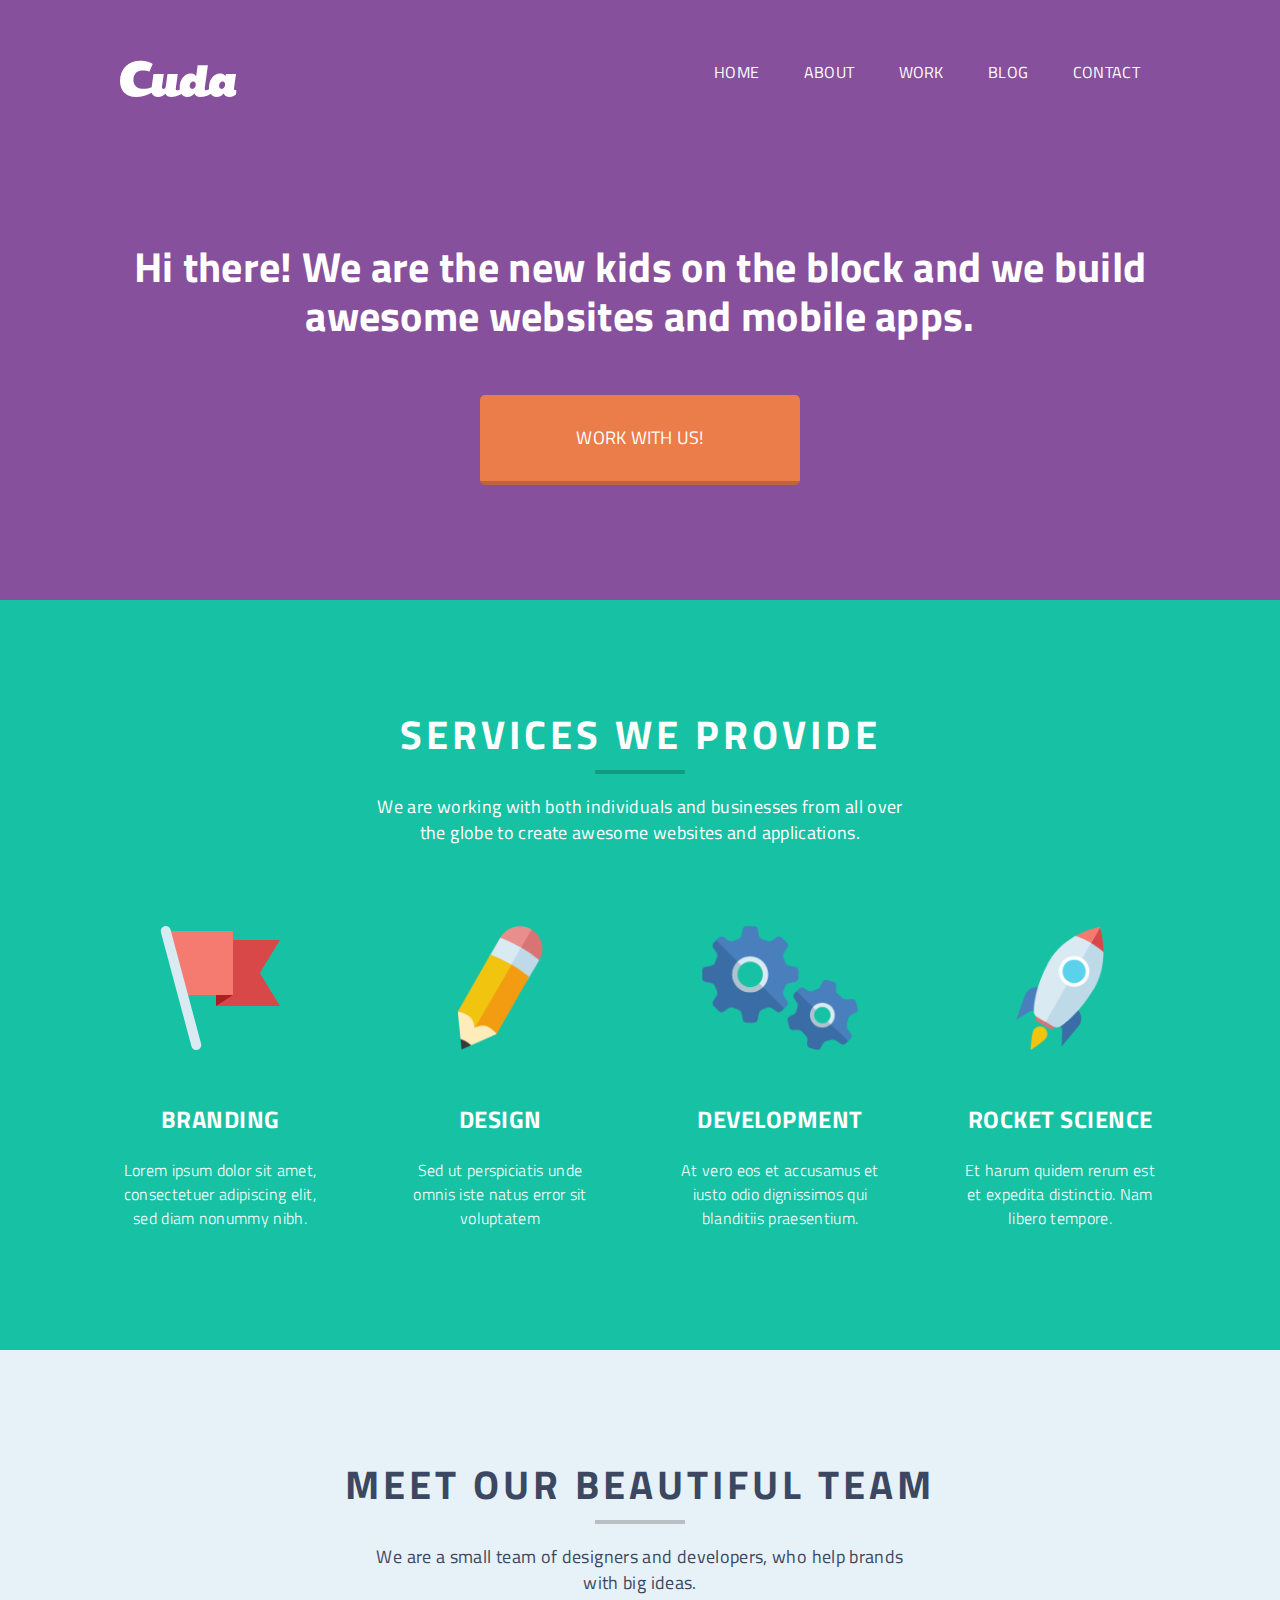
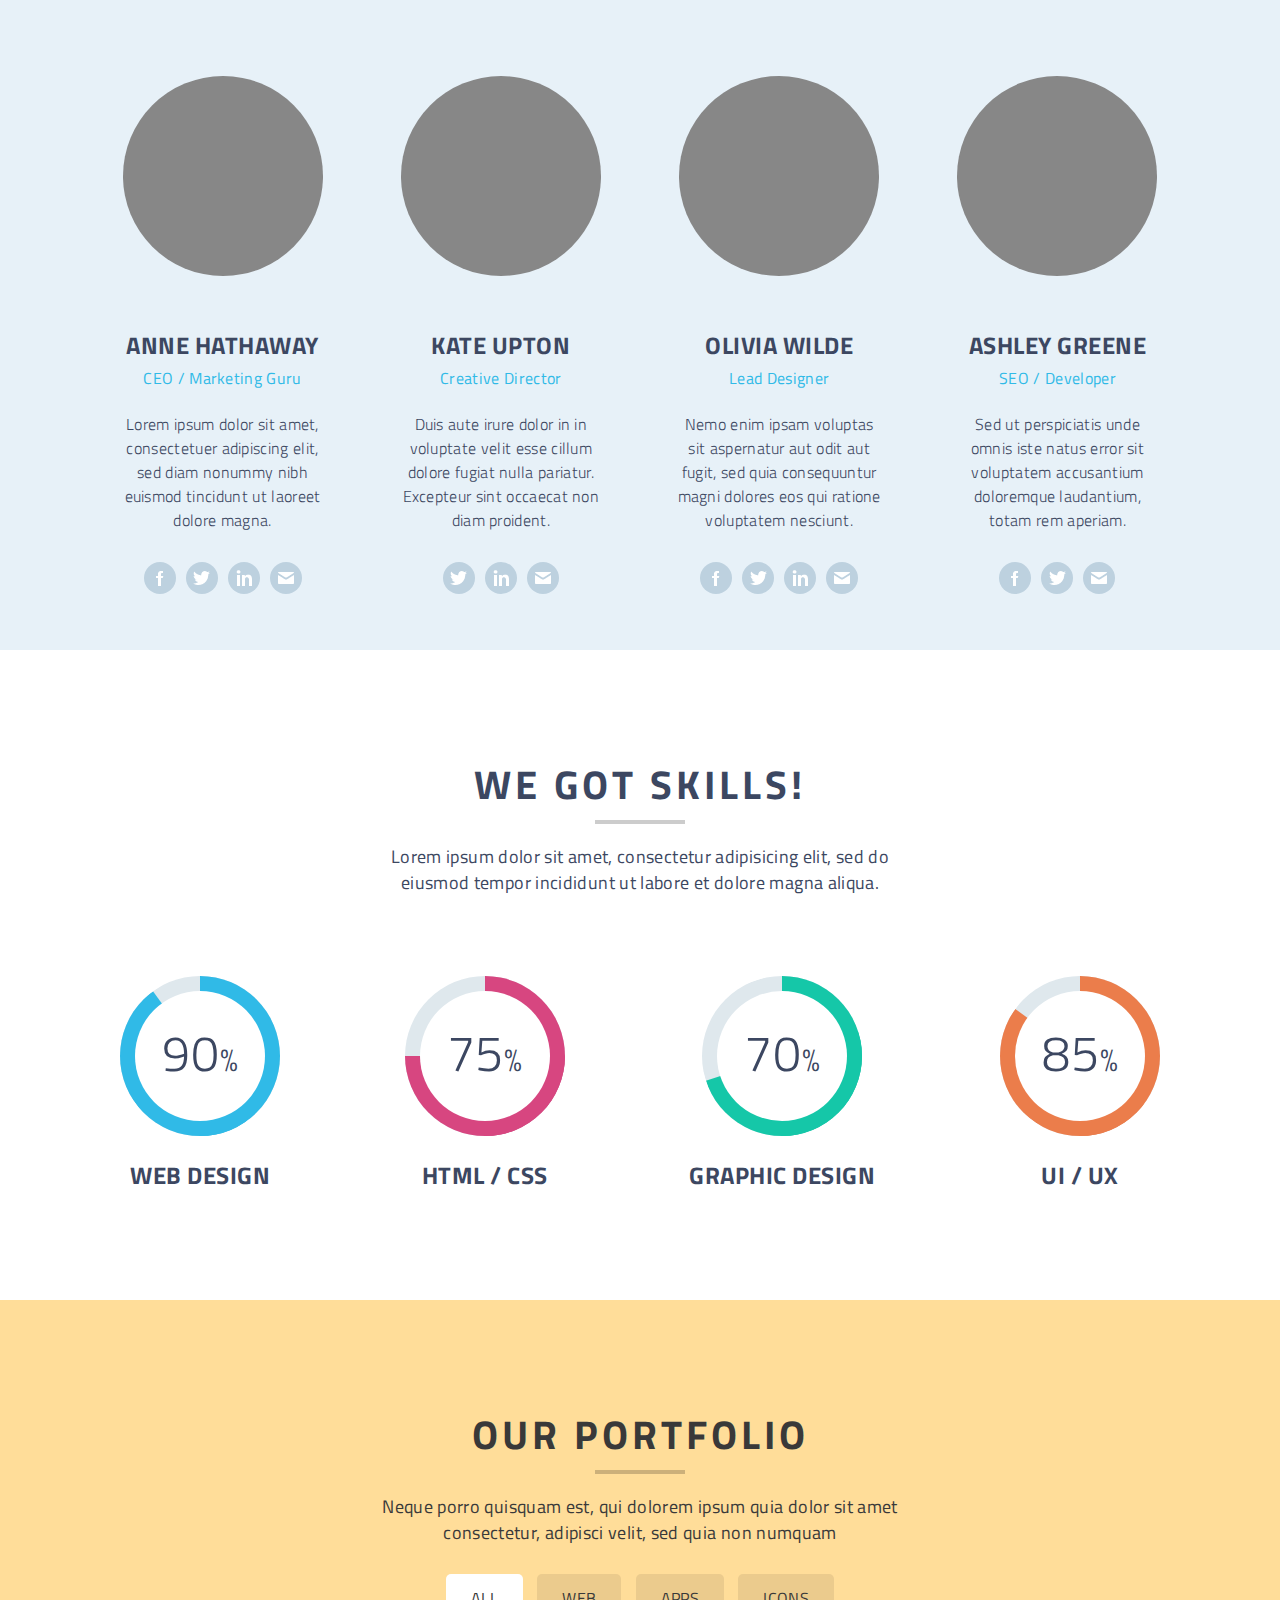
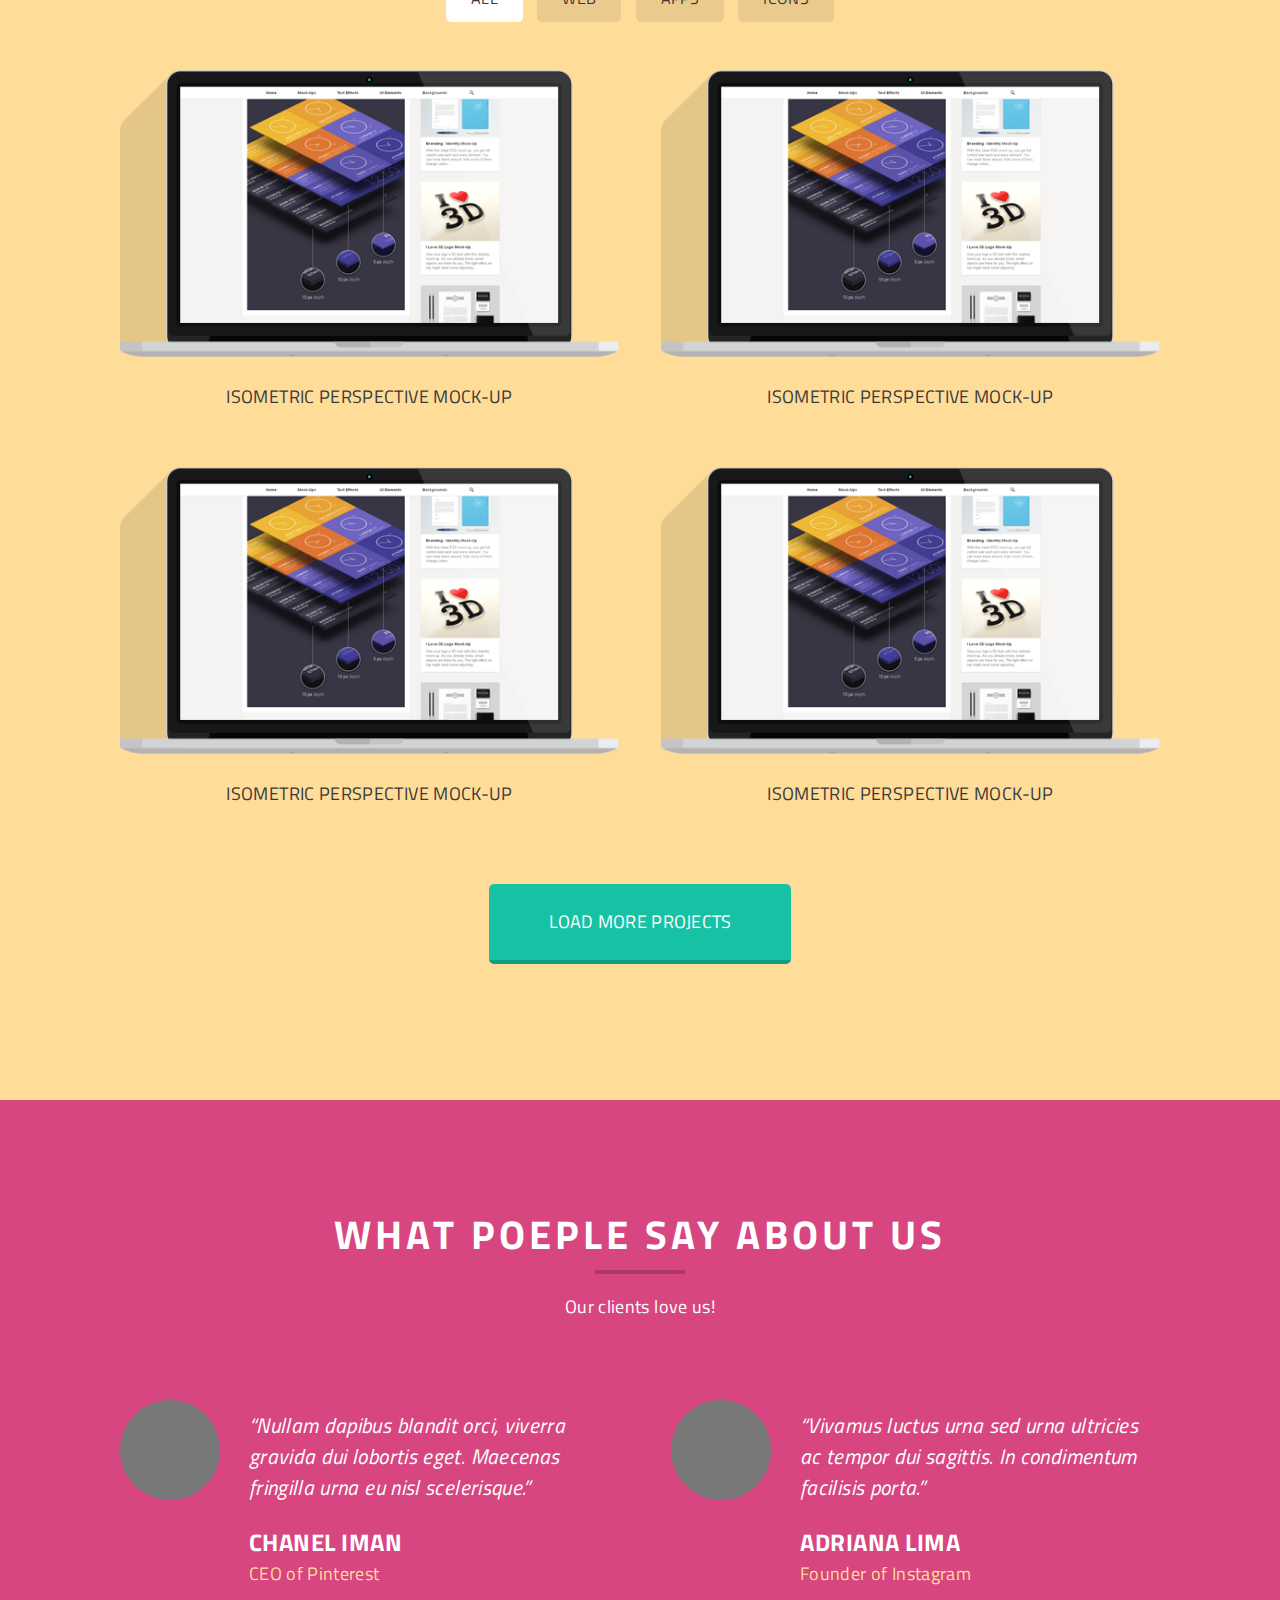
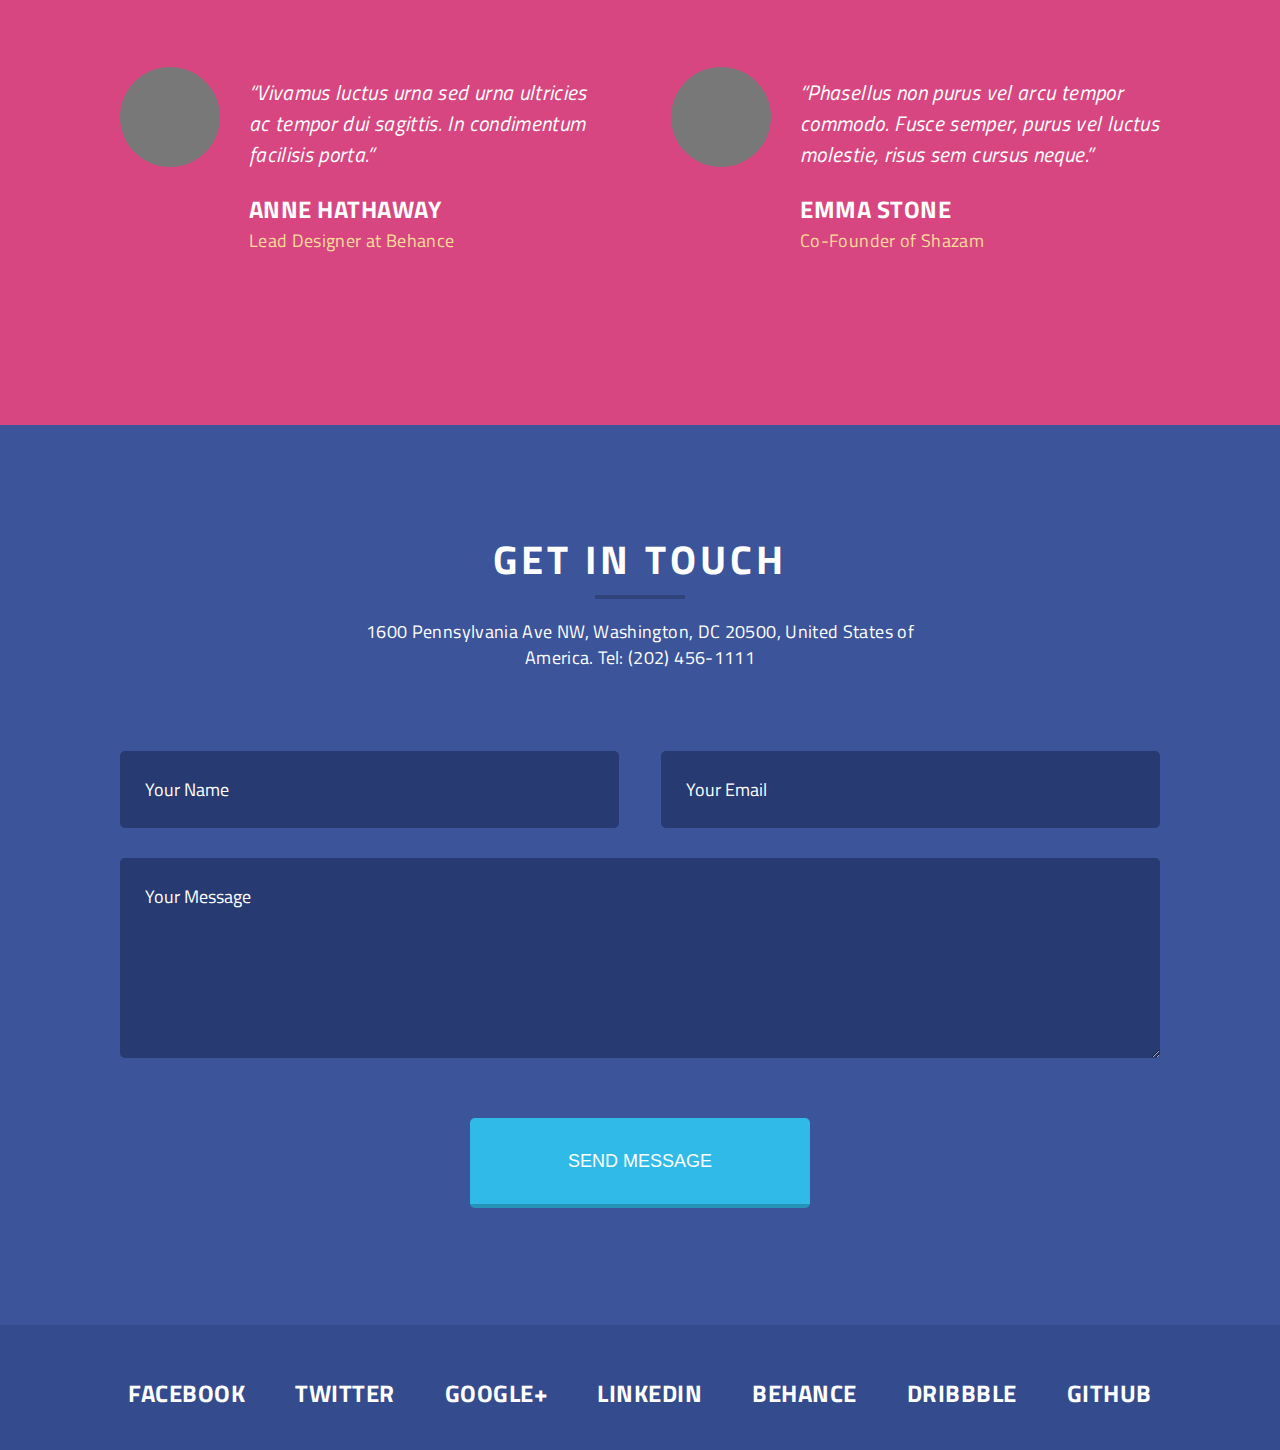
<file: projekt3/index.html>
<!DOCTYPE html>
<html lang="en">
<head>
   <meta charset="UTF-8">
   <meta name="viewport" content="width=device-width, initial-scale=1.0">
   <title>Document</title>
   <link href="https://fonts.googleapis.com/css2?family=Titillium+Web:ital,wght@0,300;0,400;0,700;1,400&display=swap"
      rel="stylesheet">
   <link rel="stylesheet" href="css/reset.css">
   <link rel="stylesheet" href="css/style.css">
</head>
<body>
   <div class="welcome">
      <div class="container">
         <header class="welcome__header">
            <div class="welcome__logo">
               <img src="img/logo.png">
            </div>
            <nav class="welcome__nav">
               <a href="#" class="welcome__item-nav">Home</a>
               <a href="#" class="welcome__item-nav">About</a>
               <a href="#" class="welcome__item-nav">Work</a>
               <a href="#" class="welcome__item-nav">Blog</a>
               <a href="#" class="welcome__item-nav">Contact</a>
            </nav>
         </header>
         <h1 class="welcome__title">Hi there! We are the new kids on the block
            and we build awesome websites and mobile apps.</h1>
         <div class="welcome__container-button container-button">
            <a href="#" class="welcome__button button">WORK WITH US!</a>
         </div>
      </div>     
   </div>
   <div class="services">
      <div class="container">
         <div class="title">SERVICES WE PROVIDE</div>
         <div class="subtitle">We are working with both individuals and businesses from all over the globe
         to create awesome websites and applications.</div>
         <div class="flex-container">
            <div class="flex-item">
               <img class="services__flex-image" src="img/services/icon1.png" alt="">
               <div class="flex-title">Branding</div>
               <div class="flex-text services__flex-text">Lorem ipsum dolor sit amet,
               consectetuer adipiscing elit, sed diam nonummy nibh.</div>
            </div>
            <div class="flex-item">
               <img class="services__flex-image" src="img/services/icon2.png"></img>
               <div class="flex-title">Design</div>
               <div class="flex-text services__flex-text">Sed ut perspiciatis unde omnis iste natus error sit voluptatem</div>
            </div>
            <div class="flex-item">
               <img class="services__flex-image" src="img/services/icon3.png"></img>
               <div class="flex-title">Development</div>
               <div class="flex-text services__flex-text">At vero eos et accusamus et iusto odio dignissimos qui blanditiis praesentium.</div>
            </div>
            <div class="flex-item">
               <img class="services__flex-image" src="img/services/icon4.png"></img>
               <div class="flex-title">ROCKET SCIENCE</div>
               <div class="flex-text services__flex-text">Et harum quidem rerum est et expedita distinctio. Nam libero tempore.</div>
            </div>
         </div>
      </div>   
   </div>
   <div class="team">
      <div class="container">
         <div class="title">MEET OUR BEAUTIFUL TEAM</div>
         <div class="subtitle">We are a small team of designers and developers, who help brands with big ideas.</div>
         <div class="flex-container">
            <div class="flex-item">
               <div class="team__circle"></div>
               <div class="flex-title">ANNE HATHAWAY</div>
               <div class="team__flex-subtitle">CEO / Marketing Guru</div>
               <div class="flex-text team__flex-text">Lorem ipsum dolor sit amet,
               consectetuer adipiscing elit, sed diam nonummy nibh euismod tincidunt ut laoreet dolore magna.</div>
               <div class="team__soc">
                  <a href="#" class="team__item-soc">
                     <img src="img/team/icon1.png" alt="">
                  </a>
                  <a href="#" class="team__item-soc">
                     <img src="img/team/icon2.png" alt="">
                  </a>
                  <a href="#" class="team__item-soc">
                     <img src="img/team/icon3.png" alt="">
                  </a>
                  <a href="#" class="team__item-soc">
                     <img src="img/team/icon4.png" alt="">
                  </a>
               </div>
            </div>
            <div class="flex-item">
               <div class="team__circle"></div>
               <div class="flex-title">Kate Upton</div>
               <div class="team__flex-subtitle">Creative Director</div>
               <div class="flex-text team__flex-text">Duis aute irure dolor in in voluptate velit esse cillum dolore fugiat nulla pariatur. Excepteur sint occaecat non diam
               proident.</div>
               <div class="team__soc">
                  <a href="#" class="team__item-soc">
                     <img src="img/team/icon2.png" alt="">
                  </a>
                  <a href="#" class="team__item-soc">
                     <img src="img/team/icon3.png" alt="">
                  </a>
                  <a href="#" class="team__item-soc">
                     <img src="img/team/icon4.png" alt="">
                  </a>
               </div>
            </div>
            <div class="flex-item">
               <div class="team__circle"></div>
               <div class="flex-title">Olivia Wilde</div>
               <div class="team__flex-subtitle">Lead Designer</div>
               <div class="flex-text team__flex-text">Nemo enim ipsam voluptas sit aspernatur aut odit aut fugit, sed quia consequuntur magni dolores eos qui ratione
               voluptatem nesciunt.</div>
               <div class="team__soc">
                  <a href="#" class="team__item-soc">
                     <img src="img/team/icon1.png" alt="">
                  </a>
                  <a href="#" class="team__item-soc">
                     <img src="img/team/icon2.png" alt="">
                  </a>
                  <a href="#" class="team__item-soc">
                     <img src="img/team/icon3.png" alt="">
                  </a>
                  <a href="#" class="team__item-soc">
                     <img src="img/team/icon4.png" alt="">
                  </a>
               </div>
            </div>
            <div class="flex-item">
               <div class="team__circle"></div>
               <div class="flex-title">Ashley Greene</div>
               <div class="team__flex-subtitle">SEO / Developer</div>
               <div class="flex-text team__flex-text">Sed ut perspiciatis unde omnis iste natus error sit voluptatem accusantium doloremque laudantium, totam rem aperiam.</div>
               <div class="team__soc">
                  <a href="#" class="team__item-soc">
                     <img src="img/team/icon1.png" alt="">
                  </a>
                  <a href="#" class="team__item-soc">
                     <img src="img/team/icon2.png" alt="">
                  </a>
                  <a href="#" class="team__item-soc">
                     <img src="img/team/icon4.png" alt="">
                  </a>
               </div>
            </div>
         </div>
      </div>
   </div>
   <div class="skills">
      <div class="container">
         <div class="title">WE GOT SKILLS!</div>
         <div class="subtitle">Lorem ipsum dolor sit amet, consectetur adipisicing elit, sed do eiusmod
            tempor incididunt ut labore et dolore magna aliqua.</div>
         <div class="flex-container">
            <div class="flex-item">
               <div class="circle">
                  <div class="circle__body">
                     <div class="circle__text">90<span>%</span></div>
                  </div>
                  <div id="circle1" class="circle__line"></div>
                  <div id="circle1" class="circle__line2"></div>
               </div>
               <div class="flex-title skills__flex-title">Web Design</div>
            </div>
            <div class="flex-item">
               <div class="circle">
                  <div class="circle__body">
                     <div class="circle__text">75<span>%</span></div>
                  </div>
                  <div id="circle2" class="circle__line"></div>
                  <div id="circle2" class="circle__line2"></div>
               </div>
               <div class="flex-title skills__flex-title">HTML / CSS</div>
            </div>
            <div class="flex-item">
               <div class="circle">
                  <div class="circle__body">
                     <div class="circle__text">70<span>%</span></div>
                  </div>
                  <div id="circle3" class="circle__line"></div>
                  <div id="circle3" class="circle__line2"></div>
               </div>
               <div class="flex-title skills__flex-title">GRAPHIC DESIGN</div>
            </div>
            <div class="flex-item">
               <div class="circle">
                  <div class="circle__body">
                     <div class="circle__text">85<span>%</span></div>
                  </div>
                  <div id="circle4" class="circle__line"></div>
                  <div id="circle4" class="circle__line2"></div>
               </div>
               <div class="flex-title skills__flex-title">UI / UX</div>
            </div>
         </div>
      </div>   
   </div>
   <div class="portfolio">
      <div class="container">
         <div class="title">OUR PORTFOLIO</div>
         <div class="subtitle">Neque porro quisquam est, qui dolorem ipsum quia dolor sit amet
         consectetur, adipisci velit, sed quia non numquam</div>
         <div class="portfolio__tabs">
            <input id="tab1" type="radio" name="tabs" checked>
            <label class="portfolio__tab" for="tab1" title="ALL">ALL</label>

            <input id="tab2" type="radio" name="tabs">
            <label class="portfolio__tab" for="tab2" title="WEB">WEB</label>

            <input id="tab3" type="radio" name="tabs">
            <label class="portfolio__tab" for="tab3" title="APPS">APPS</label>

            <input id="tab4" type="radio" name="tabs">
            <label class="portfolio__tab" for="tab4" title="ICONS">ICONS</label>

            <div class="portfolio__flex-container" id="tab1-content">
               <div class="portfolio__flex-item flex-item">
                  <img src="img/portfolio/img1.png" alt="">
                  <div class="subtitle portfolio__flex-title">Isometric Perspective Mock-Up</div>
               </div>
               <div class="portfolio__flex-item flex-item">
                  <img src="img/portfolio/img1.png" alt="">
                  <div class="subtitle portfolio__flex-title">Isometric Perspective Mock-Up</div>
               </div>
               <div class="portfolio__flex-item flex-item">
                  <img src="img/portfolio/img1.png" alt="">
                  <div class="subtitle portfolio__flex-title">Isometric Perspective Mock-Up</div>
               </div>
               <div class="portfolio__flex-item flex-item">
                  <img src="img/portfolio/img1.png" alt="">
                  <div class="subtitle portfolio__flex-title">Isometric Perspective Mock-Up</div>
               </div>
            </div>
            <div class="portfolio__flex-container" id="tab2-content">
               <div class="portfolio__flex-item flex-item">
                  <img src="img/portfolio/img2.png" alt="">
                  <div class="subtitle portfolio__flex-title">Time Zone App UI</div>
               </div>
               <div class="portfolio__flex-item flex-item">
                  <img src="img/portfolio/img2.png" alt="">
                  <div class="subtitle portfolio__flex-title">Time Zone App UI</div>
               </div>
               <div class="portfolio__flex-item flex-item">
                  <img src="img/portfolio/img2.png" alt="">
                  <div class="subtitle portfolio__flex-title">Time Zone App UI</div>
               </div>
               <div class="portfolio__flex-item flex-item">
                  <img src="img/portfolio/img2.png" alt="">
                  <div class="subtitle portfolio__flex-title">Time Zone App UI</div>
               </div>
            </div>
            <div class="portfolio__flex-container" id="tab3-content">
               <div class="portfolio__flex-item flex-item">
                  <img src="img/portfolio/img3.png" alt="">
                  <div class="subtitle portfolio__flex-title">Viro Media Players UI</div>
               </div>
               <div class="portfolio__flex-item flex-item">
                  <img src="img/portfolio/img3.png" alt="">
                  <div class="subtitle portfolio__flex-title">Viro Media Players UI</div>
               </div>
               <div class="portfolio__flex-item flex-item">
                  <img src="img/portfolio/img3.png" alt="">
                  <div class="subtitle portfolio__flex-title">Viro Media Players UI</div>
               </div>
               <div class="portfolio__flex-item flex-item">
                  <img src="img/portfolio/img3.png" alt="">
                  <div class="subtitle portfolio__flex-title">Viro Media Players UI</div>
               </div>
            </div>
            <div class="portfolio__flex-container" id="tab4-content">
               <div class="portfolio__flex-item flex-item">
                  <img src="img/portfolio/img4.png" alt="">
                  <div class="subtitle portfolio__flex-title">Blog / Magazine Flat UI Kit</div>
               </div>
               <div class="portfolio__flex-item flex-item">
                  <img src="img/portfolio/img4.png" alt="">
                  <div class="subtitle portfolio__flex-title">Blog / Magazine Flat UI Kit</div>
               </div>
               <div class="portfolio__flex-item flex-item">
                  <img src="img/portfolio/img4.png" alt="">
                  <div class="subtitle portfolio__flex-title">Blog / Magazine Flat UI Kit</div>
               </div>
               <div class="portfolio__flex-item flex-item">
                  <img src="img/portfolio/img4.png" alt="">
                  <div class="subtitle portfolio__flex-title">Blog / Magazine Flat UI Kit</div>
               </div>
            </div>
         </div>
         <div class="container-button portfolio__container-button">
            <a href="#" class="button portfolio__button">LOAD MORE PROJECTS</a>
         </div>
      </div>
   </div>
   <div class="reviews">
      <div class="container">
         <div class="title">WHAT POEPLE SAY ABOUT US</div>
         <div class="subtitle">Our clients love us!</div>
         <div class="flex-container reviews__flex-container">
            <div class="reviews__flex-item">
               <div class="reviews__circle"></div>
               <div class="reviews__text">
                  <div class="reviews__review">
                     “Nullam dapibus blandit orci, viverra gravida dui lobortis eget. Maecenas fringilla urna eu nisl scelerisque.”
                  </div>
                  <div class="reviews__flex-title flex-title">Chanel Iman</div>
                  <div class="reviews__flex-subtitle">CEO of Pinterest</div>
               </div>
            </div>
            <div class="reviews__flex-item">
               <div class="reviews__circle"></div>
               <div class="reviews__text">
                  <div class="reviews__review">“Vivamus luctus urna sed urna ultricies ac tempor dui sagittis. In condimentum facilisis porta.”</div>
                  <div class="reviews__flex-title flex-title">ADRIANA LIMA</div>
                  <div class="reviews__flex-subtitle">Founder of Instagram</div>
               </div>
            </div>
            <div class="reviews__flex-item">
               <div class="reviews__circle"></div>
               <div class="reviews__text">
                  <div class="reviews__review">“Vivamus luctus urna sed urna ultricies ac tempor dui sagittis. In condimentum facilisis porta.”</div>
                  <div class="reviews__flex-title flex-title">ANNE HATHAWAY</div>
                  <div class="reviews__flex-subtitle">Lead Designer at Behance</div>
               </div>
            </div>
            <div class="reviews__flex-item">
               <div class="reviews__circle"></div>
               <div class="reviews__text">
                  <div class="reviews__review">“Phasellus non purus vel arcu tempor commodo. Fusce semper, purus vel luctus molestie, risus sem cursus neque.”</div>
                  <div class="reviews__flex-title flex-title">EMMA STONE</div>
                  <div class="reviews__flex-subtitle">Co-Founder of Shazam</div>
               </div>
            </div>
         </div>
      </div>
   </div>
   <div class="get">
      <div class="container">
         <div class="title">GET IN TOUCH</div>
         <div class="subtitle">1600 Pennsylvania Ave NW, Washington, DC 20500, United States of America. Tel: (202) 456-1111</div>
         <form class="get__flex-container flex-container">
            <input type="text" placeholder="Your Name" class="get__form1 get__form" required></input>
            <input type="email" placeholder="Your Email" class="get__form1 get__form" required></input>
            <textarea class="get__form2 get__form" placeholder="Your Message"></textarea>
            <div class="get__container-button container-button">
               <a class="get__button button">
                  <input type="submit" value="SEND MESSAGE" class="get__submit">
               </a>
            </div>
         </form> 
      </div>
   </div>
   <footer class="footer">
         <a href="#" class="footer__link flex-title">Facebook</a>
         <a href="#" class="footer__link flex-title">Twitter</a>
         <a href="#" class="footer__link flex-title">Google+</a>
         <a href="#" class="footer__link flex-title">LinkedIn</a>
         <a href="#" class="footer__link flex-title">Behance</a>
         <a href="#" class="footer__link flex-title">Dribbble</a>
         <a href="#" class="footer__link flex-title">GitHub</a>
   </footer>
</body>
</html>
</file>
<file: projekt3/css/style.css>
* {
   box-sizing: border-box;
}
html,
body {
   height: 100%;
   font-family: 'Titillium Web', sans-serif;
   font-size: 16px;
   font-weight: 400;
   letter-spacing: 0.32px;
   line-height: 24px;
   color: #ffffff;
}
img {
   max-width: 100%;
}
.container {
   padding: 0 50px;
   margin: 0 auto;
   max-width: 1140px;
}
.welcome {
   background-color: #87509c;
   width: 100%;
   min-height: 600px;
}
.welcome__header {
   padding-top: 60px;
   display: flex;
   justify-content: space-between;
}
.welcome__item-nav {
   transition: 0.3s all;
   line-height: 18px;
   text-transform: uppercase;
   border-radius: 5px;
   padding: 10px 20px;
   color: #fff;
}
.welcome__item-nav:hover {
   background-color: #643a79;
}
.welcome__title {
   margin-top: 145px;
   text-align: center;
   font-size: 42px;
   font-weight: 700;
   line-height: 49px;
}
.welcome__container-button {
   margin-top: 55px;
}
.container-button {
   width: 100%;
   display: flex;
   justify-content: center;
}
.welcome__button {
   padding: 30px 80px;
   background-color: #eb7d4b;
}
.button {
   font-size: 18px;
   letter-spacing: 0.27px;
   text-transform: uppercase;
   line-height: 26px;
   color: #fff;
   border-radius: 5px;
   overflow: hidden;
   text-align: center;
}
.button:after {
   content: " ";
   display: block;
   width: 100%;
   height: 4px;
   background-color: #000000;
   opacity: 0.2;
   position: relative;
}
.welcome__button:after {
   padding: 0 80px; 
   top: 30px;
   right: 80px;
}
.services {
   width: 100%;
   min-height: 750px;
   background-color: #17c2a4;
   
}
.title {
   padding-top: 120px;
   text-align: center;
   font-size: 40px;
   font-weight: 700;
   line-height: 30px;
   text-transform: uppercase;
   letter-spacing: 4px;
}
.subtitle {
   font-size: 18px;
   text-align: center;
   line-height: 26px;
   letter-spacing: 0.36px;
   max-width: 550px;
   margin: 0 auto;
   margin-top: 20px;
}
.title::after {
   content: "";
   display: block;
   width: 90px;
   height: 4px;
   margin: 0 auto;
   background-color: #000000;
   opacity: 0.2;
   margin-top: 20px;
}
.flex-container {
   display: flex;
   justify-content: space-between;
   margin-top: 80px;
}
.flex-item {
   display: flex;
   flex-direction: column;
   align-items: center;
}
.flex-title {
   margin-top: 60px;
   font-size: 24px;
   font-weight: 700;
   line-height: 18px;
   letter-spacing: 0.5px;
   text-align: center;
   text-transform: uppercase;
}
.flex-text {
   font-weight: 300;
   letter-spacing: 0.32px;
   text-align: center;
}
.services__flex-text {
   margin-top: 30px;
   max-width: 200px;
}
.services__flex-image {
   max-height: 124px;
}

.team {
   background-color: #e7f1f8;
   width: 100%;
   min-height: 900px;
   color: #3c4761;
}
.team__circle {
   width: 200px;
   height: 200px;
   border-radius: 50%;
   background-color: #878787;
}
.team__flex-subtitle {
   margin-top: 15px;
   line-height: 18px;
   letter-spacing: 0.32px;
   color: #30bae7;
}
.team__soc {
   display: flex;
   justify-content: space-between;
   flex-direction: row;
   margin-top: 30px;
}
.team__item-soc {
   width: 32px;
   height: 32px;
   border-radius: 50%;
   background-color: #bdd1df;
   display: flex;
   justify-content: center;
   align-items: center;
   margin: 0 5px;
}
.team__flex-text {
   margin-top: 25px;
   max-width: 205px;
}

.skills {
   width: 100%;
   color: #3c4761;
   min-height: 650px;
}
.skills__flex-title {
   margin-top: 30px;
}

.circle {
  width: 160px;
  height: 160px;
  background-color: #fff;
  position: relative;
  overflow: hidden;
  border-radius: 50%;
  display: flex;
  justify-content: center;
  align-items: center;
  z-index: 0;
}
.circle__body {
  background-color: #fff;
  width: 130px;
  height: 130px;
  border-radius: 50%;
  display: flex;
  justify-content: center;
  align-items: center;
  z-index: 5;
}
.circle__text {
  color: #3c4761;
  font-size: 50px;
  font-weight: 300;
  line-height: 21px;
  letter-spacing: 0.86px;
}
.circle__text span {
  font-size: 32px;
  letter-spacing: 0.55px;
}
.circle__line {
  position: absolute;
  top: 0;
  left: 0;
  width: 100%;
  height: 100%;
  background-color: #dfe8ed;
}
.circle__line:after {
  content: " ";
  position: absolute;
  top: 0;
  right: 0;
  width: 50%;
  height: 100%;
  
}
.circle__line2 {
  position: absolute;
  top: 0;
  right: 0;
  width: 50%;
  height: 100%;
}

#circle4:after {
   background-color: #eb7d4b;
}
#circle4.circle__line2 {
   background-color: #eb7d4b;
}
#circle4.circle__line {
   transform: rotate(126deg);
}

#circle3:after {
   background-color: #15c7a8;
}
#circle3.circle__line2 {
   background-color: #15c7a8;
}
#circle3.circle__line {
   transform: rotate(72deg);
}

#circle2:after {
   background-color: #d74680;
}
#circle2.circle__line2 {
   background-color: #d74680;
}
#circle2.circle__line {
   transform: rotate(90deg);
}

#circle1:after {
   background-color: #30bae7;
}
#circle1.circle__line2 {
   background-color: #30bae7;
}
#circle1.circle__line {
   transform: rotate(144deg);
}


.portfolio {
   width: 100%;
   background-color: #ffdd99;
   color: #393939;
   min-height: 1400px;
}
.portfolio__tabs {
   margin-top: 40px;
   text-align: center;
}
.portfolio__tab {
   text-align: center;
   transition: 0.3s all;
   border-radius: 5px;
   background-color: #ebcb8d;
   padding: 12px 25px;
   margin: 0 5px;
}
.portfolio__tab:hover {
   background-color: #fff;
   cursor: pointer;
}
.portfolio__tabs>input {
   position: absolute;
   display: none;
}
.portfolio__tabs>input:checked+label {
   background-color: #fff;
}
.portfolio__flex-container {
   display: none;
   justify-content: space-between;
   flex-wrap: wrap;
}
.portfolio__flex-title {
   line-height: 20px;
   text-transform: uppercase;
   margin-top: 30px;
}
.portfolio__flex-item {
   margin-top: 60px;
   flex: 0 0 48%;
}
#tab1:checked~#tab1-content,
#tab2:checked~#tab2-content,
#tab3:checked~#tab3-content,
#tab4:checked~#tab4-content {
	display: flex;
}
.portfolio__container-button {
   margin-top: 80px;
}
.portfolio__button {
   padding: 25px 60px;
   background-color: #17c2a4;
}
.portfolio__button:after {
   top: 25px;
   padding: 0 60px;
   right: 60px;
}

.reviews {
   width: 100%;
   background-color: #d74680;
   min-height: 925px;
}
.reviews__flex-container {
   margin-top: 40px;
   flex-wrap: wrap;
}
.reviews__flex-item {
   display: flex;
   justify-content: space-between;
   margin: 40px 0px;
   flex: 0 0 47%;
   align-items: flex-start;
}
.reviews__circle {
   min-width: 100px;
   height: 100px;
   border-radius: 50%;
   background-color: #787878;
}
.reviews__text {
   margin-top: 10px;
}
.reviews__flex-title {
   text-align: left;
   margin-top: 30px;
}
.reviews__review {
   font-size: 21px;
   letter-spacing: 0.35px;
   font-style: italic;
   letter-spacing: 0.36px;
   margin-bottom: 30px;
   line-height: 31px;
   max-width: 360px;
}
.reviews__flex-subtitle {
   margin-top: 10px;
   font-size: 18px;
   letter-spacing: 0.36px;
   line-height: 26px;
   color: #ffdd99;
}

.get {
   width: 100%;   
   background-color: #3c5499;
   min-height: 900px;
}
.get__flex-container {
   flex-wrap: wrap;
}
.get__form {
   border: 0;
   outline: 0;
   background-color: #273a71;
   padding: 25px;
   font-size: 18px;
   font-family: 'Titillium Web', sans-serif;
   border-radius: 5px;
   color: #fff;
   
}
.get__form1 {
   flex: 0 0 48%;
}
.get__form2 {
   flex: 0 0 100%;
   margin-top: 30px;
   height: 200px;
}
.get__submit {
   border: 0;
   outline: 0;
   background-color: #30bae7;
   color: #ffffff;
}
.get__button {
   padding: 30px 85px;
   background-color: #30bae7;
   cursor: pointer;
}
.get__button:after {
   padding: 0 85px;
   top: 30px;
   right: 85px;
}
.get__submit:after {
   padding: 0 85px;
   top: 30px;
   right: 85px;
}
.get__container-button {
   margin-top: 60px;
}
.get__form::placeholder {
   color: #fff;
}
.footer {
   width: 100%;
   background-color: #344b8e;
   min-height: 125px;
   display: flex;
   justify-content: center;
   align-items: center;
}
.footer__link {
   transition: 0.3s all;
   padding: 0 25px;
   color: #ffffff;
   line-height: 30px;
   margin-top: 0;
   margin-top: 10px;
}
.footer__link:hover {
   color: #30bae7;
}
</file>
